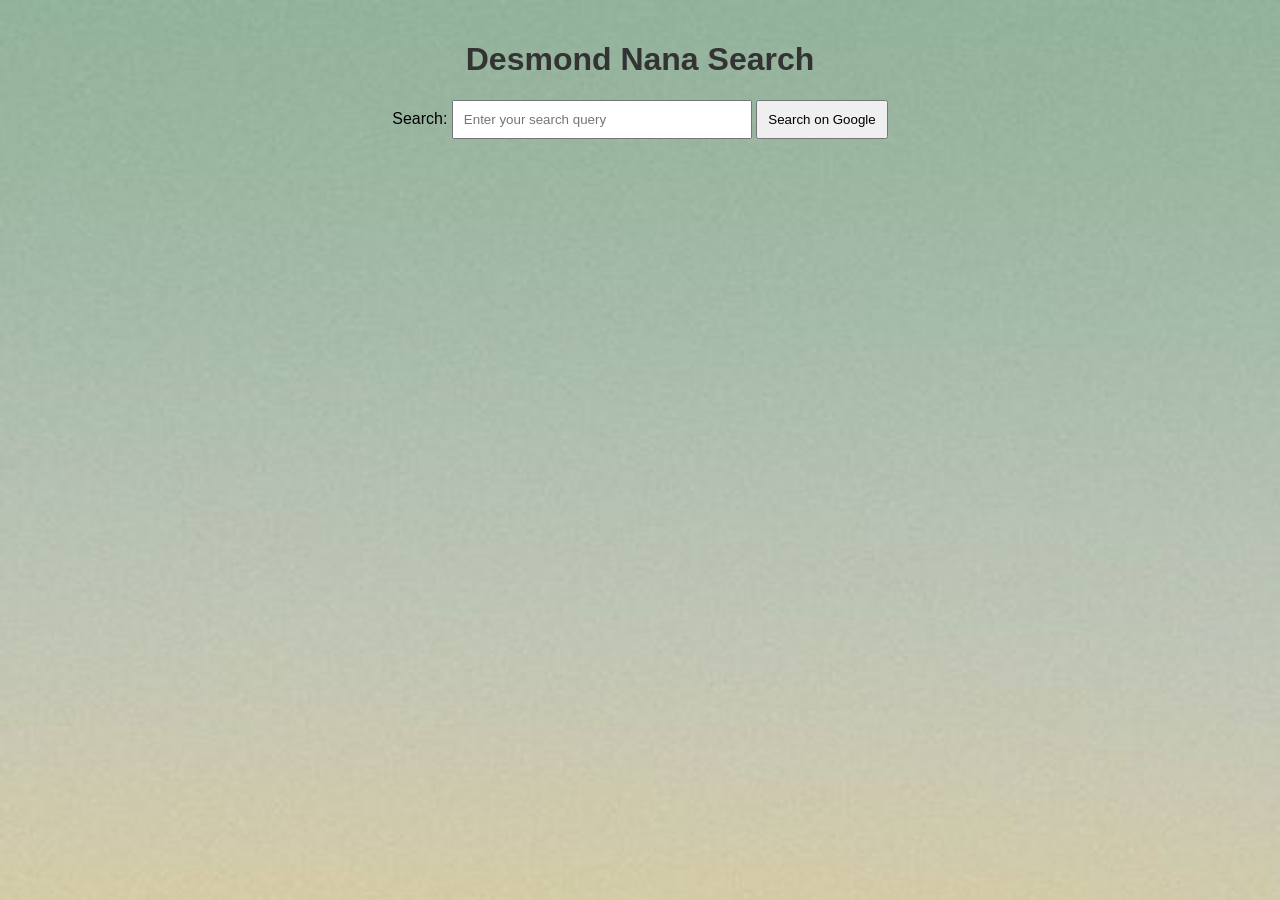
<file: Cs project/index.html>
<!DOCTYPE html>
<html lang="en">
<head>
    <meta charset="UTF-8">
    <link rel="stylesheet" href="style.css"
    <meta name="viewport" content="width=device-width, initial-scale=1.0">
    <title>Google Search</title>
    <style>
        body {
            font-family: Arial, sans-serif;
            background-color: #f7f7f7;
            margin: 0;
            padding: 20px;
            text-align: center;
        }

        h1 {
            color: #333;
        }

        form {
            margin-top: 20px;
        }

        input[type="text"] {
            padding: 10px;
            width: 300px;
            box-sizing: border-box;
        }

        button {
            padding: 10px;
            cursor: pointer;
        }
    </style>
</head>
<body>

<h1>Desmond Nana Search</h1>

<form action="https://www.google.com/search" method="GET" target="_blank">
    <label for="search">Search:</label>
    <input type="text" id="search" name="q" placeholder="Enter your search query">
    <button type="submit">Search on Google</button>
</form>

<body style="background-color: #f2f2f2; background-image: url('p1.jpg'); background-size: cover;">


</body>
</html>
</file>
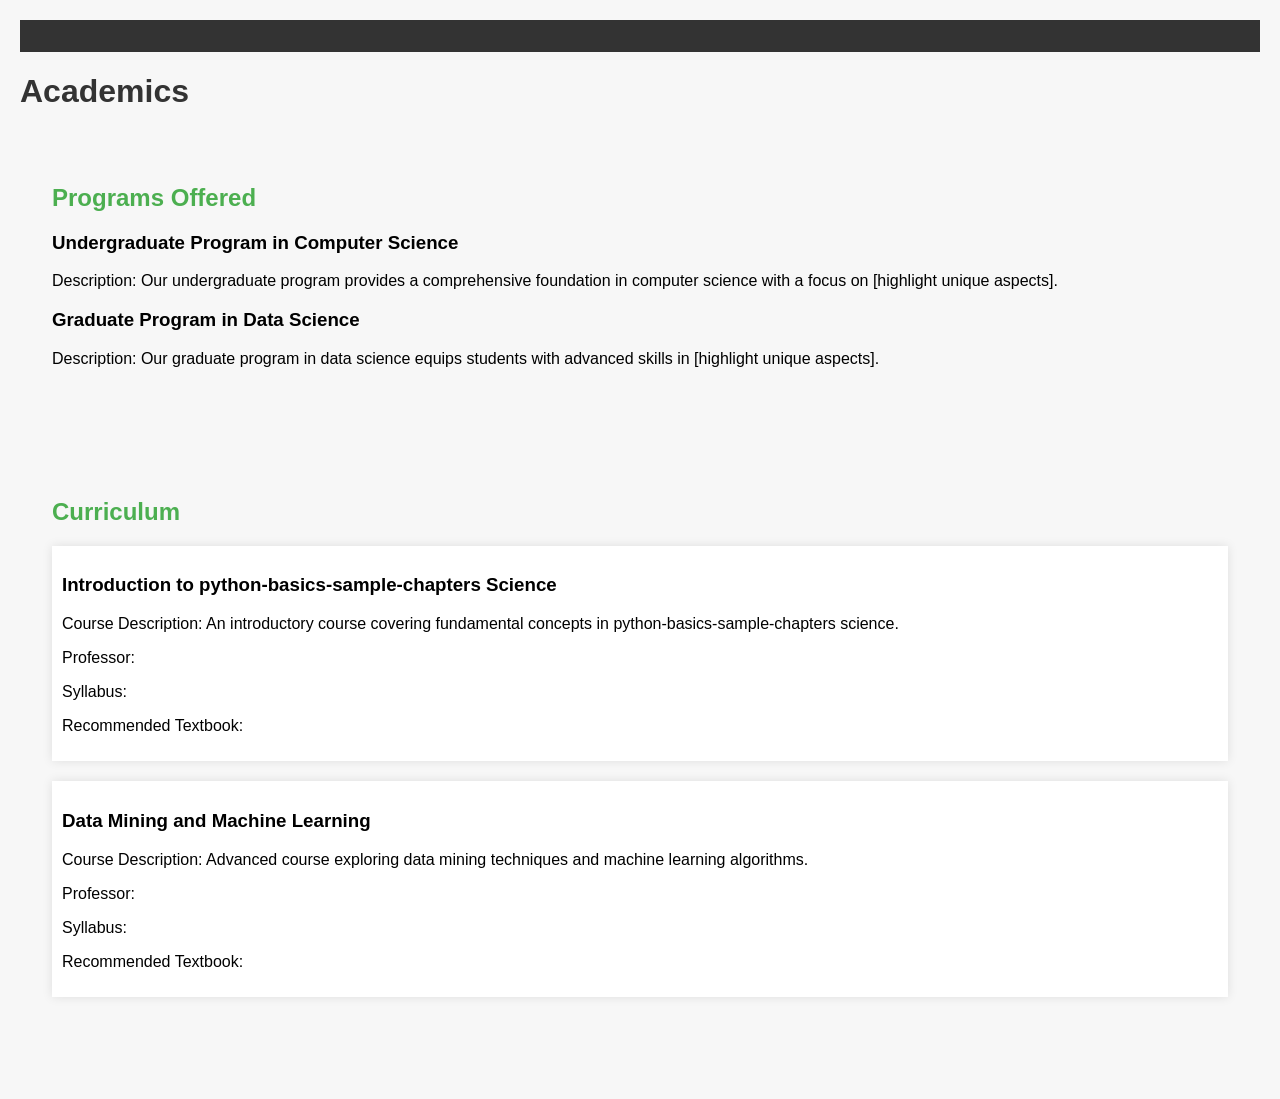
<file: Cs project/academics.html>
<!DOCTYPE html>
<html lang="en">
<head>
    <meta charset="UTF-8">
    <link rel="stylesheet" href="style.css"
    <meta name="viewport" content="width=device-width, initial-scale=1.0">
    <header>
        <title>Academics</title>
    </header>
    <style>

        body {
            font-family: Arial, sans-serif;
            background-color: #f7f7f7;
            margin: 0;
            padding: 20px;
        }

        h1 {
            color: #333;
        }

        section {
            margin-bottom: 30px;
        }

        h2 {
            color: #4CAF50;
        }

        ul {
            list-style-type: none;
            padding: 0;
        }

        li {
            margin-bottom: 10px;
        }

        .course {
            margin-bottom: 20px;
            padding: 10px;
            background-color: #fff;
            box-shadow: 0 0 10px rgba(0, 0, 0, 0.1);
        }
    </style>
</head>
<body>

<h1>Academics</h1>

<section>
    <h2>Programs Offered</h2>
    <ul>
        <li>
            <h3>Undergraduate Program in Computer Science</h3>
            <p>Description: Our undergraduate program provides a comprehensive foundation in computer science with a focus on [highlight unique aspects].</p>
        </li>
        <li>
            <h3>Graduate Program in Data Science</h3>
            <p>Description: Our graduate program in data science equips students with advanced skills in [highlight unique aspects].</p>
        </li>
        
    </ul>
</section>

<section>
    <h2>Curriculum</h2>
    <div class="course">
        <h3>Introduction to python-basics-sample-chapters Science</h3>
        <p>Course Description: An introductory course covering fundamental concepts in python-basics-sample-chapters science.</p>
        <p>Professor: <a href="professor1_bio.html">Dr. John Doe</a></p>
        <p>Syllabus: <a href="Sch_of_Phys_and_Math_Sc.pdf" target="_blank">Download</a></p>
        <p>Recommended Textbook: <a href="python-basics-sample-chapters.pdf"> python-basics-sample-chapters Book</a></p>
    </div>

    <div class="course">
        <h3>Data Mining and Machine Learning</h3>
        <p>Course Description: Advanced course exploring data mining techniques and machine learning algorithms.</p>
        <p>Professor: <a href="professor2_bio.html">Dr. Jane Smith</a></p>
        <p>Syllabus: <a href="Sch_of_Phys_and_Math_Sc.pdf" target="_blank">Download</a></p>
        <p>Recommended Textbook: <a href="FullText.pdf">Data Mining Handbook</a></p>
    </div>


</section>

</body>
</html>
</file>
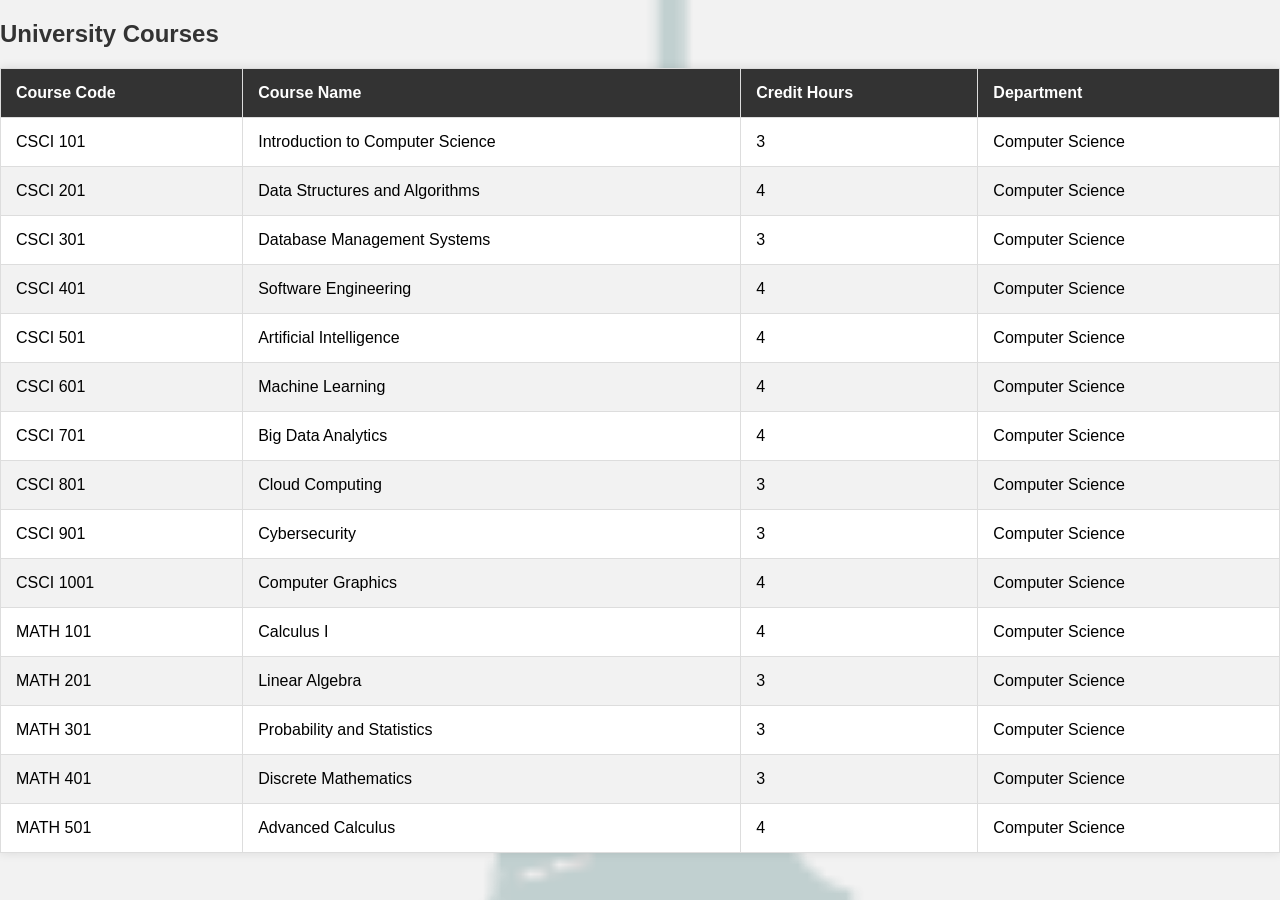
<file: Cs project/coures.html>
<!DOCTYPE html>
<html lang="en">
<head>
    <meta charset="UTF-8">
    <link rel="stylesheet" href="style.css"
    <meta name="viewport" content="width=device-width, initial-scale=1.0">
    <title>University Courses</title>
    <style>
        body {
            font-family: Arial, sans-serif;
            background-color: #f7f7f7;
            margin: 0;
            padding: 0;
        }

        h2 {
            color: #333;
        }

        table {
            width: 100%;
            border-collapse: collapse;
            margin-top: 20px;
            background-color: #fff;
            box-shadow: 0 0 10px rgba(0, 0, 0, 0.1);
        }

        th, td {
            border: 1px solid #ddd;
            padding: 15px;
            text-align: left;
        }

        th {
            background-color: #333;
            color: #fff;
        }

        tr:nth-child(even) {
            background-color: #f2f2f2;
        }

        tr:hover {
            background-color: #e0e0e0;
        }
    </style>
    <body style="background-color: #f2f2f2; background-image: url('great-hall-artwork.png'); background-size: cover;"></body>
</head>
<body>

<h2>University Courses</h2>

<table>
    <thead>
        <tr>
            <th>Course Code</th>
            <th>Course Name</th>
            <th>Credit Hours</th>
            <th>Department</th>
        </tr>
    </thead>
    <tbody>
        
        <tr>
            <td>CSCI 101</td>
            <td>Introduction to Computer Science</td>
            <td>3</td>
            <td>Computer Science</td>
        </tr>
        <tr>
            <td>CSCI 201</td>
            <td>Data Structures and Algorithms</td>
            <td>4</td>
            <td>Computer Science</td>
        </tr>
        <tr>
            <td>CSCI 301</td>
            <td>Database Management Systems</td>
            <td>3</td>
            <td>Computer Science</td>
        </tr>
        <tr>
            <td>CSCI 401</td>
            <td>Software Engineering</td>
            <td>4</td>
            <td>Computer Science</td>
        </tr>
        <tr>
            <td>CSCI 501</td>
            <td>Artificial Intelligence</td>
            <td>4</td>
            <td>Computer Science</td>
        </tr>

        
        <tr>
            <td>CSCI 601</td>
            <td>Machine Learning</td>
            <td>4</td>
            <td>Computer Science</td>
        </tr>
        <tr>
            <td>CSCI 701</td>
            <td>Big Data Analytics</td>
            <td>4</td>
            <td>Computer Science</td>
        </tr>
        <tr>
            <td>CSCI 801</td>
            <td>Cloud Computing</td>
            <td>3</td>
            <td>Computer Science</td>
        </tr>
        <tr>
            <td>CSCI 901</td>
            <td>Cybersecurity</td>
            <td>3</td>
            <td>Computer Science</td>
        </tr>
        <tr>
            <td>CSCI 1001</td>
            <td>Computer Graphics</td>
            <td>4</td>
            <td>Computer Science</td>
        </tr>

        
        <tr>
            <td>MATH 101</td>
            <td>Calculus I</td>
            <td>4</td>
            <td>Computer Science</td>
        </tr>
        <tr>
            <td>MATH 201</td>
            <td>Linear Algebra</td>
            <td>3</td>
            <td>Computer Science</td>
        </tr>
        <tr>
            <td>MATH 301</td>
            <td>Probability and Statistics</td>
            <td>3</td>
            <td>Computer Science</td>
        </tr>
        <tr>
            <td>MATH 401</td>
            <td>Discrete Mathematics</td>
            <td>3</td>
            <td>Computer Science</td>
        </tr>
        <tr>
            <td>MATH 501</td>
            <td>Advanced Calculus</td>
            <td>4</td>
            <td>Computer Science</td>
        </tr>

        
    </tbody>
</table>

</body>
</html>
</file>
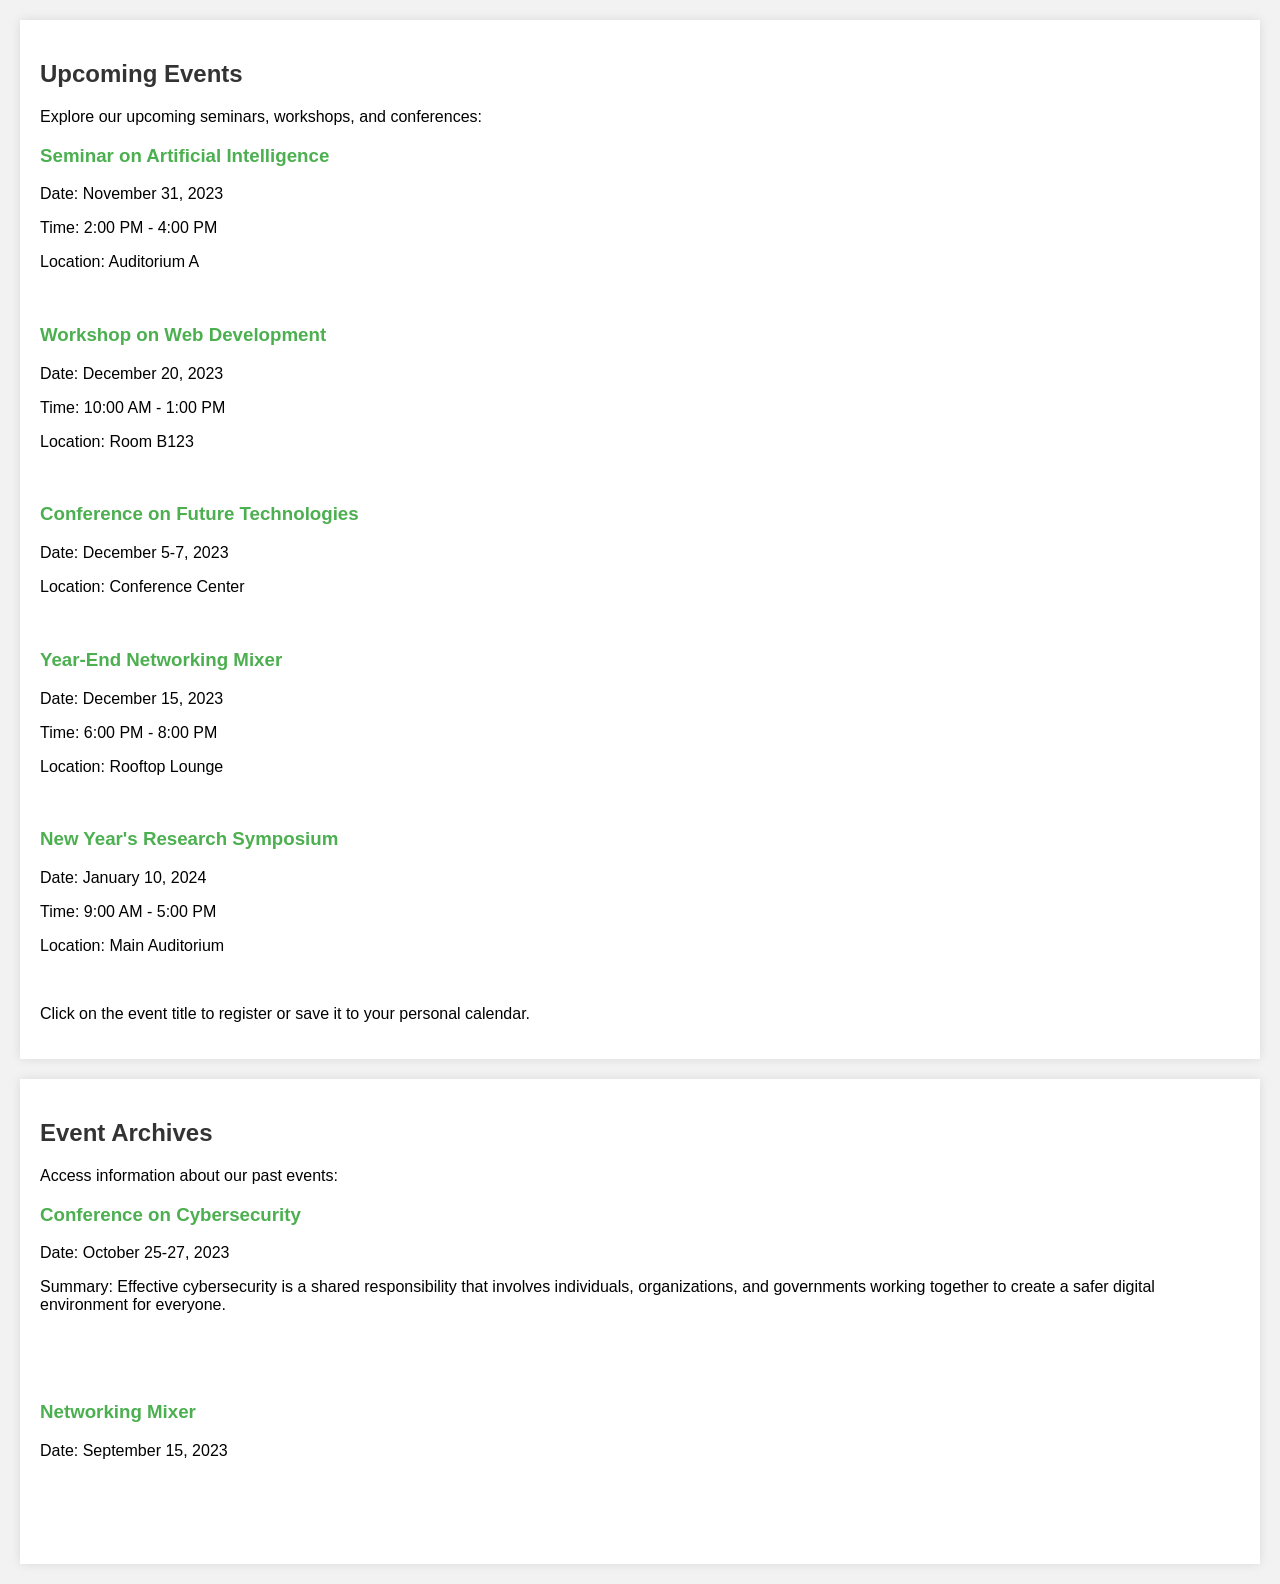
<file: Cs project/event.html>
<!DOCTYPE html>
<html lang="en">
<head>
    <meta charset="UTF-8">
    <link rel="stylesheet" href="style.css"
    <meta name="viewport" content="width=device-width, initial-scale=1.0">
    <title>Events</title>
    <style>
        body {
            font-family: Arial, sans-serif;
            background-color: #f7f7f7;
            margin: 0;
            padding: 0;
        }

        h2 {
            color: #333;
        }

        section {
            margin: 20px;
            padding: 20px;
            background-color: #fff;
            box-shadow: 0 0 10px rgba(0, 0, 0, 0.1);
        }

        h3 {
            color: #4CAF50;
        }

        ul {
            list-style-type: none;
            padding: 0;
        }

        li {
            margin-bottom: 10px;
        }

        img {
            max-width: 100%;
            height: auto;
        }
    </style>
</head>
<body>

<section>
    <h2>Upcoming Events</h2>
    <p>Explore our upcoming seminars, workshops, and conferences:</p>
    <ul>
        <li>
            <h3>Seminar on Artificial Intelligence</h3>
            <p>Date: November 31, 2023</p>
            <p>Time: 2:00 PM - 4:00 PM</p>
            <p>Location: Auditorium A</p>
            <p><a href="#">Register</a></p>
        </li>
        <li>
            <h3>Workshop on Web Development</h3>
            <p>Date: December 20, 2023</p>
            <p>Time: 10:00 AM - 1:00 PM</p>
            <p>Location: Room B123</p>
            <p><a href="#">Register</a></p>
        </li>
        <li>
            <h3>Conference on Future Technologies</h3>
            <p>Date: December 5-7, 2023</p>
            <p>Location: Conference Center</p>
            <p><a href="#">Register</a></p>
        </li>
        <li>
            <h3>Year-End Networking Mixer</h3>
            <p>Date: December 15, 2023</p>
            <p>Time: 6:00 PM - 8:00 PM</p>
            <p>Location: Rooftop Lounge</p>
            <p><a href="#">Register</a></p>
        </li>
        <li>
            <h3>New Year's Research Symposium</h3>
            <p>Date: January 10, 2024</p>
            <p>Time: 9:00 AM - 5:00 PM</p>
            <p>Location: Main Auditorium</p>
            <p><a href="#">Register</a></p>
        </li>
        
    </ul>
    <p>Click on the event title to register or save it to your personal calendar.</p>
</section>

<section>
    <h2>Event Archives</h2>
    <p>Access information about our past events:</p>
    <ul>
        <li>
            <h3>Conference on Cybersecurity</h3>
            <p>Date: October 25-27, 2023</p>
            <p>Summary: Effective cybersecurity is a shared responsibility that involves individuals, organizations, and governments working together to create a safer digital environment for everyone.</p>
            <p><a href="#">Photos</a></p>
            <p><a href="#">Recordings</a></p>
        </li>
        <li>
            <h3>Networking Mixer</h3>
            <p>Date: September 15, 2023</p>
            <p><a href="#">Photos</a></p>
            <p><a href="#">Recordings</a></p>
        </li>
        
    </ul>
</section>
<body style="background-color: #f2f2f2; background-image: url('UG\ logo.pdf'); background-size: cover;">

</body>
</html>
</file>
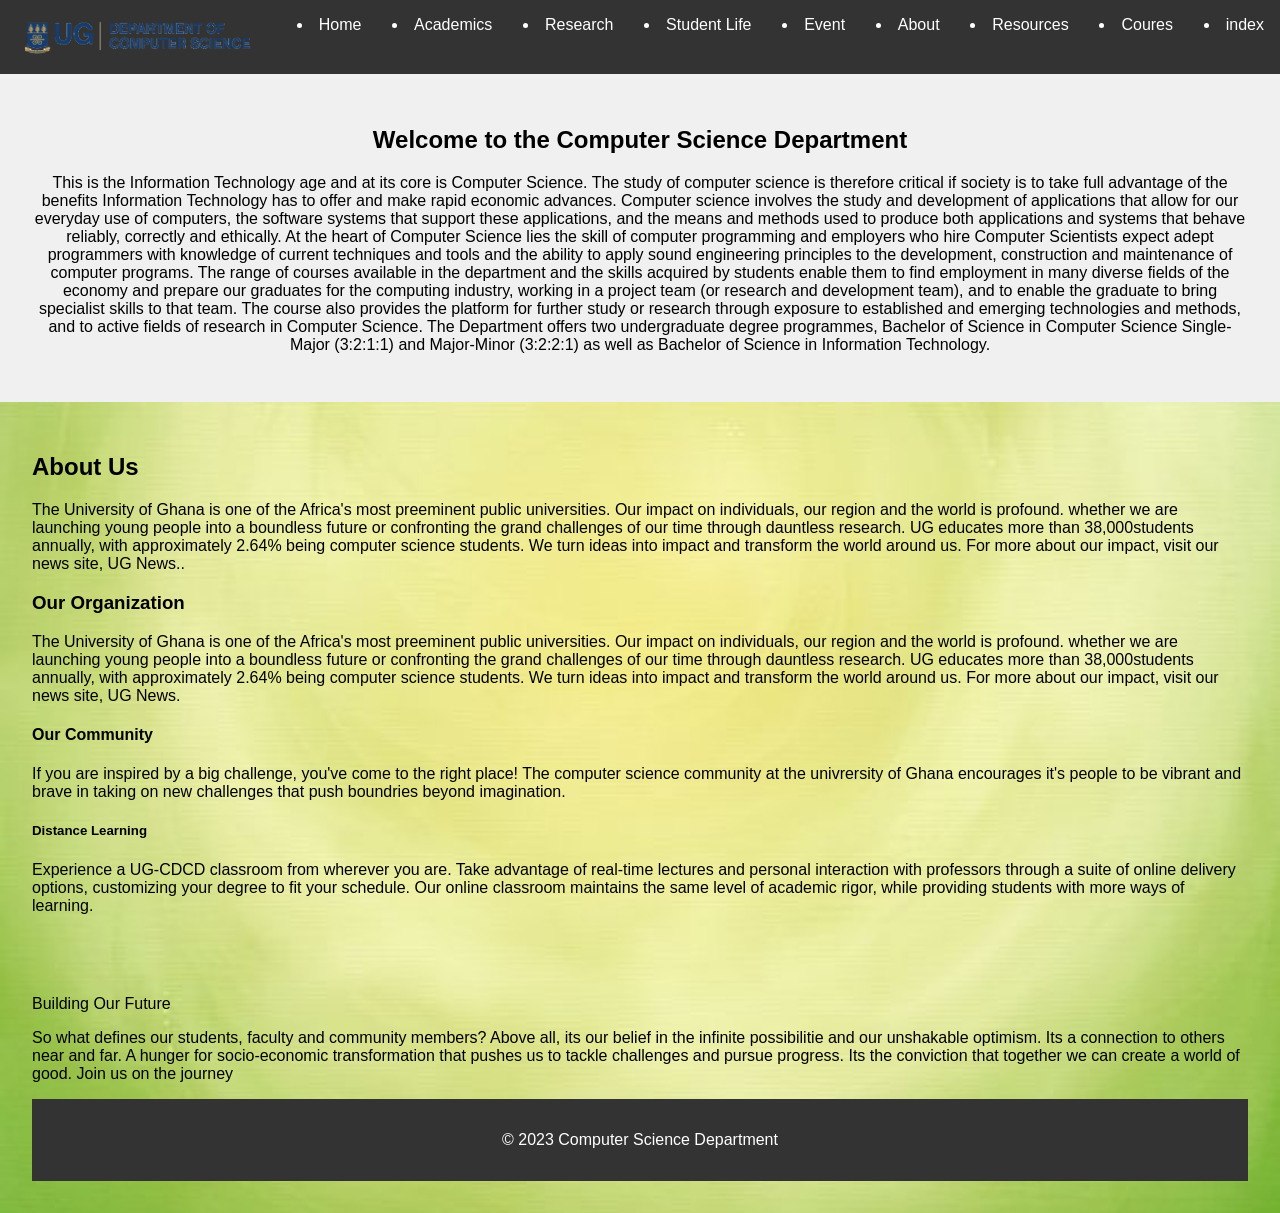
<file: Cs project/home.html>
<!DOCTYPE html>
<html lang="en">
<head>
    <meta charset="UTF-8">
    <link rel="stylesheet" href="style.css"
    <meta name="viewport" content="width=device-width, initial-scale=1.0">
    <title>Computer Science Department</title>
</head>
<body>
    <header>
      <body style="background-color: #f2f2f2; background-image: url('p3.jpg'); background-size: cover;">

      <img src="comScience_logo.png" alt="Department logo" title="" style="width:250px">
      
      
      

                <li><a href="home.html">Home</a></li>
                <li><a href="academics.html">Academics</a></li>
                <li><a href="research.html">Research</a></li>
                <li><a href="student life.html">Student Life</a></li>
                <li><a href="event.html">Event</a></li>
                <li><a href="about.html">About</a></li>
                <li><a href="resources.html">Resources</a></li>
                <li><a href="coures.html">Coures</a></li>
                <li><a href="index.html">index</a></li>
                
                


            </ul>
         </nav>
    </nav>
 </header>
 
 <section id="hero">
    <h1>Welcome to the Computer Science Department</h1>
    <p>This is the Information Technology age and at its core is Computer Science. The study of computer science is therefore critical if society is to take full advantage of the benefits Information Technology has to offer and make rapid economic advances. Computer science involves the study and development of applications that allow for our everyday use of computers, the software systems that support these applications, and the means and methods used to produce both applications and systems that behave reliably, correctly and ethically. At the heart of Computer Science lies the skill of computer programming and employers who hire Computer Scientists expect adept programmers with knowledge of current techniques and tools and the ability to apply sound engineering principles to the development, construction and maintenance of computer programs.

        The range of courses available in the department and the skills acquired by students enable them to find employment in many diverse fields of the economy and prepare our graduates for the computing industry, working in a project team (or research and development team), and to enable the graduate to bring specialist skills to that team. The course also provides the platform for further study or research through exposure to established and emerging technologies and methods, and to active fields of research in Computer Science.
        
        The Department offers two undergraduate degree programmes, Bachelor of Science in Computer Science Single-Major (3:2:1:1) and Major-Minor (3:2:2:1) as well as Bachelor of Science in Information Technology.
        
        </p>
 </section>

 <section id="about">
    <h2>About Us</h2>
    <p>The University of Ghana is one of the Africa's most preeminent public universities. Our impact on individuals, our region and the world is profound. whether we are launching young people into a boundless future or confronting the grand challenges of our time through dauntless research. UG educates more than 38,000students annually, with approximately 2.64% being computer science students. We turn ideas into impact and transform the world around us. For more about our impact, visit our news site, UG News..</p>
    <h3>Our Organization</h3>
    <p>The University of Ghana is one of the Africa's most preeminent public universities. Our impact on individuals, our region and the world is profound. whether we are launching young people into a boundless future or confronting the grand challenges of our time through dauntless research. UG educates more than 38,000students annually, with approximately 2.64% being computer science students. We turn ideas into impact and transform the world around us. For more about our impact, visit our news site, UG News.</p>
    <h4>Our Community</h4>
    <p>If you are inspired by a big challenge, you've come to the right place! The computer science community at the univrersity of Ghana encourages it's people to be vibrant and brave in taking on new challenges that push boundries beyond imagination.</p>
    <h5>Distance Learning</h5>
    <p>Experience a UG-CDCD classroom from wherever you are. Take advantage of real-time lectures and personal interaction with professors through a suite of online delivery options, customizing your degree to fit your schedule. Our online classroom maintains the same level of academic rigor, while providing students with more ways of learning.</p>
    
 </section>

 <section id="about"
 <h6>Building Our Future</h6>
 <p>So what defines our students, faculty and community members? Above all, its our belief in the infinite possibilitie and our unshakable optimism. Its a connection to others near and far. A hunger for socio-economic transformation that pushes us to tackle challenges and pursue progress. Its the conviction that together we can create a world of good. Join us on the journey</p>
 
 <footer>
   <p>&copy; 2023 Computer Science Department</p>
</footer>








    
</body>
</html>
</file>
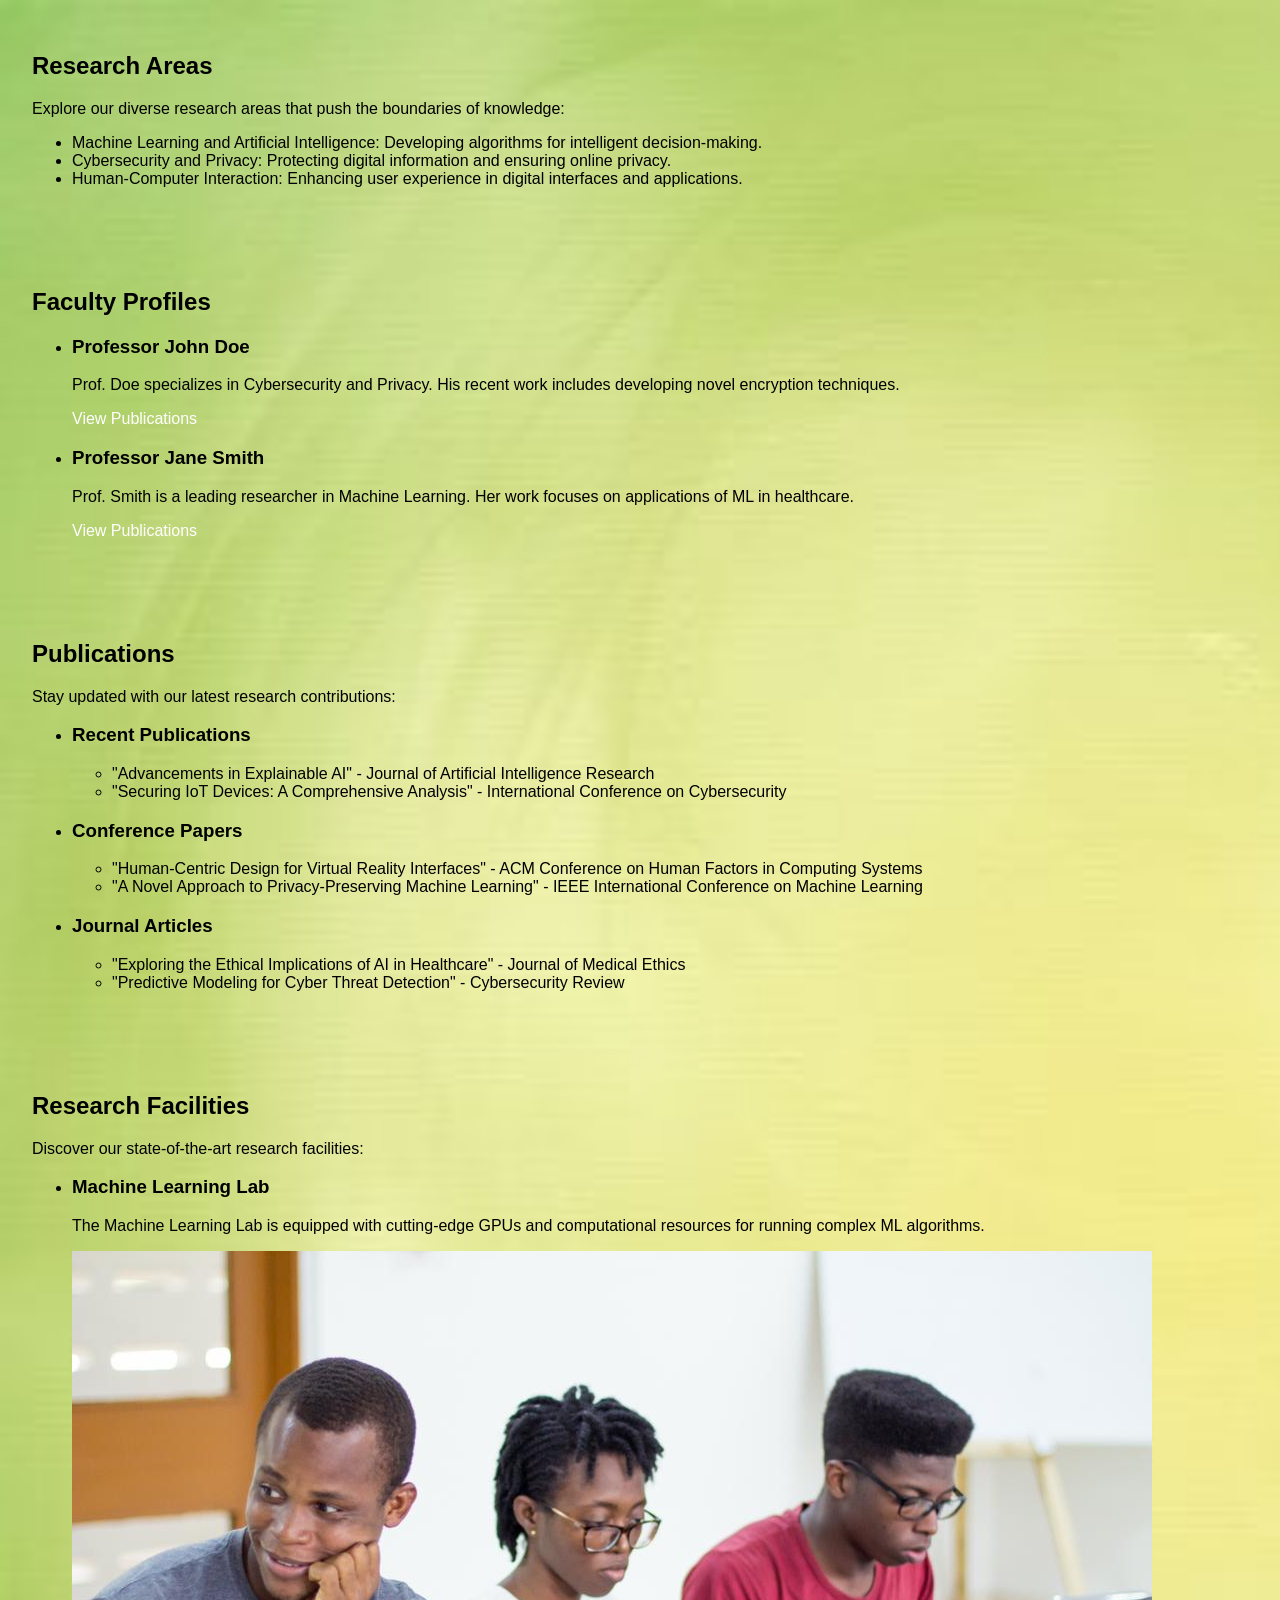
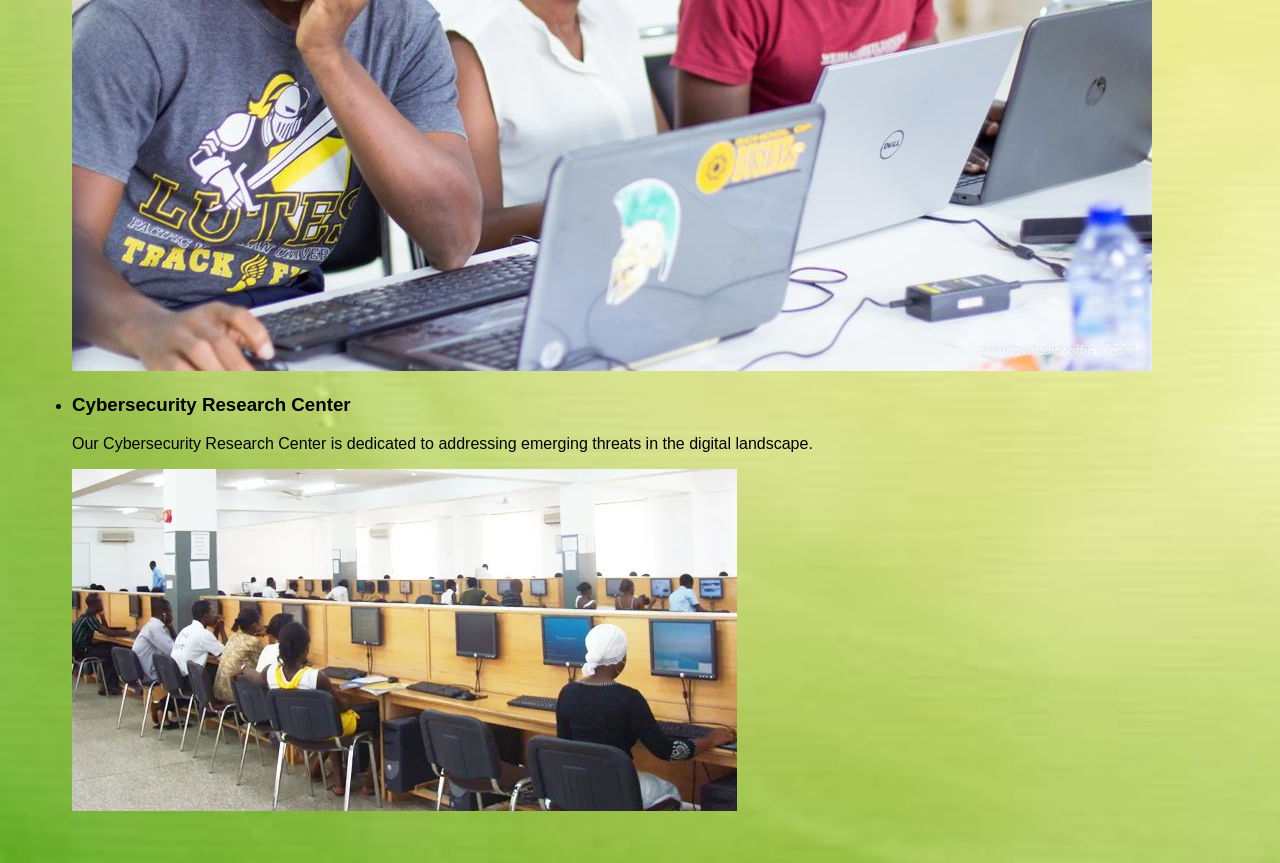
<file: Cs project/research.html>
<!DOCTYPE html>
<html lang="en">
<head>
    <meta charset="UTF-8">
    <link rel="stylesheet" href="style.css"
    <meta name="viewport" content="width=device-width, initial-scale=1.0">
    <title>Research Department</title>
    <style>
        /* Your styling goes here */
    </style>
</head>
<body>

<section>
    <h2>Research Areas</h2>
    <p>Explore our diverse research areas that push the boundaries of knowledge:</p>
    <ul>
        <li>Machine Learning and Artificial Intelligence: Developing algorithms for intelligent decision-making.</li>
        <li>Cybersecurity and Privacy: Protecting digital information and ensuring online privacy.</li>
        <li>Human-Computer Interaction: Enhancing user experience in digital interfaces and applications.</li>
    </ul>
</section>

<section>
    <h2>Faculty Profiles</h2>
    <ul>
        <li>
            <h3>Professor John Doe</h3>
            <p>Prof. Doe specializes in Cybersecurity and Privacy. His recent work includes developing novel encryption techniques.</p>
            <p><a href="#">View Publications</a></p>
        </li>
        <li>
            <h3>Professor Jane Smith</h3>
            <p>Prof. Smith is a leading researcher in Machine Learning. Her work focuses on applications of ML in healthcare.</p>
            <p><a href="#">View Publications</a></p>
        </li>
        <!-- Add more faculty profiles as needed -->
    </ul>
</section>

<section>
    <h2>Publications</h2>
    <p>Stay updated with our latest research contributions:</p>
    <ul>
        <li>
            <h3>Recent Publications</h3>
            <ul>
                <li>"Advancements in Explainable AI" - Journal of Artificial Intelligence Research</li>
                <li>"Securing IoT Devices: A Comprehensive Analysis" - International Conference on Cybersecurity</li>
            </ul>
        </li>
        <li>
            <h3>Conference Papers</h3>
            <ul>
                <li>"Human-Centric Design for Virtual Reality Interfaces" - ACM Conference on Human Factors in Computing Systems</li>
                <li>"A Novel Approach to Privacy-Preserving Machine Learning" - IEEE International Conference on Machine Learning</li>
            </ul>
        </li>
        <li>
            <h3>Journal Articles</h3>
            <ul>
                <li>"Exploring the Ethical Implications of AI in Healthcare" - Journal of Medical Ethics</li>
                <li>"Predictive Modeling for Cyber Threat Detection" - Cybersecurity Review</li>
            </ul>
        </li>
    </ul>
</section>

<section>
    <h2>Research Facilities</h2>
    <p>Discover our state-of-the-art research facilities:</p>
    <ul>
        <li>
            <h3>Machine Learning Lab</h3>
            <p>The Machine Learning Lab is equipped with cutting-edge GPUs and computational resources for running complex ML algorithms.</p>
            <img src="about-img2.jpeg" alt="Machine Learning Lab">
        </li>
        <li>
            <h3>Cybersecurity Research Center</h3>
            <p>Our Cybersecurity Research Center is dedicated to addressing emerging threats in the digital landscape.</p>
            <img src="UGCS.webp" alt="Cybersecurity Research Center">
        </li>
        <!-- Add more research facility showcases as needed -->
    </ul>
</section>
<body style="background-color: #f2f2f2; background-image: url('p3.jpg'); background-size: cover;"></body>

</body>
</html>
</file>
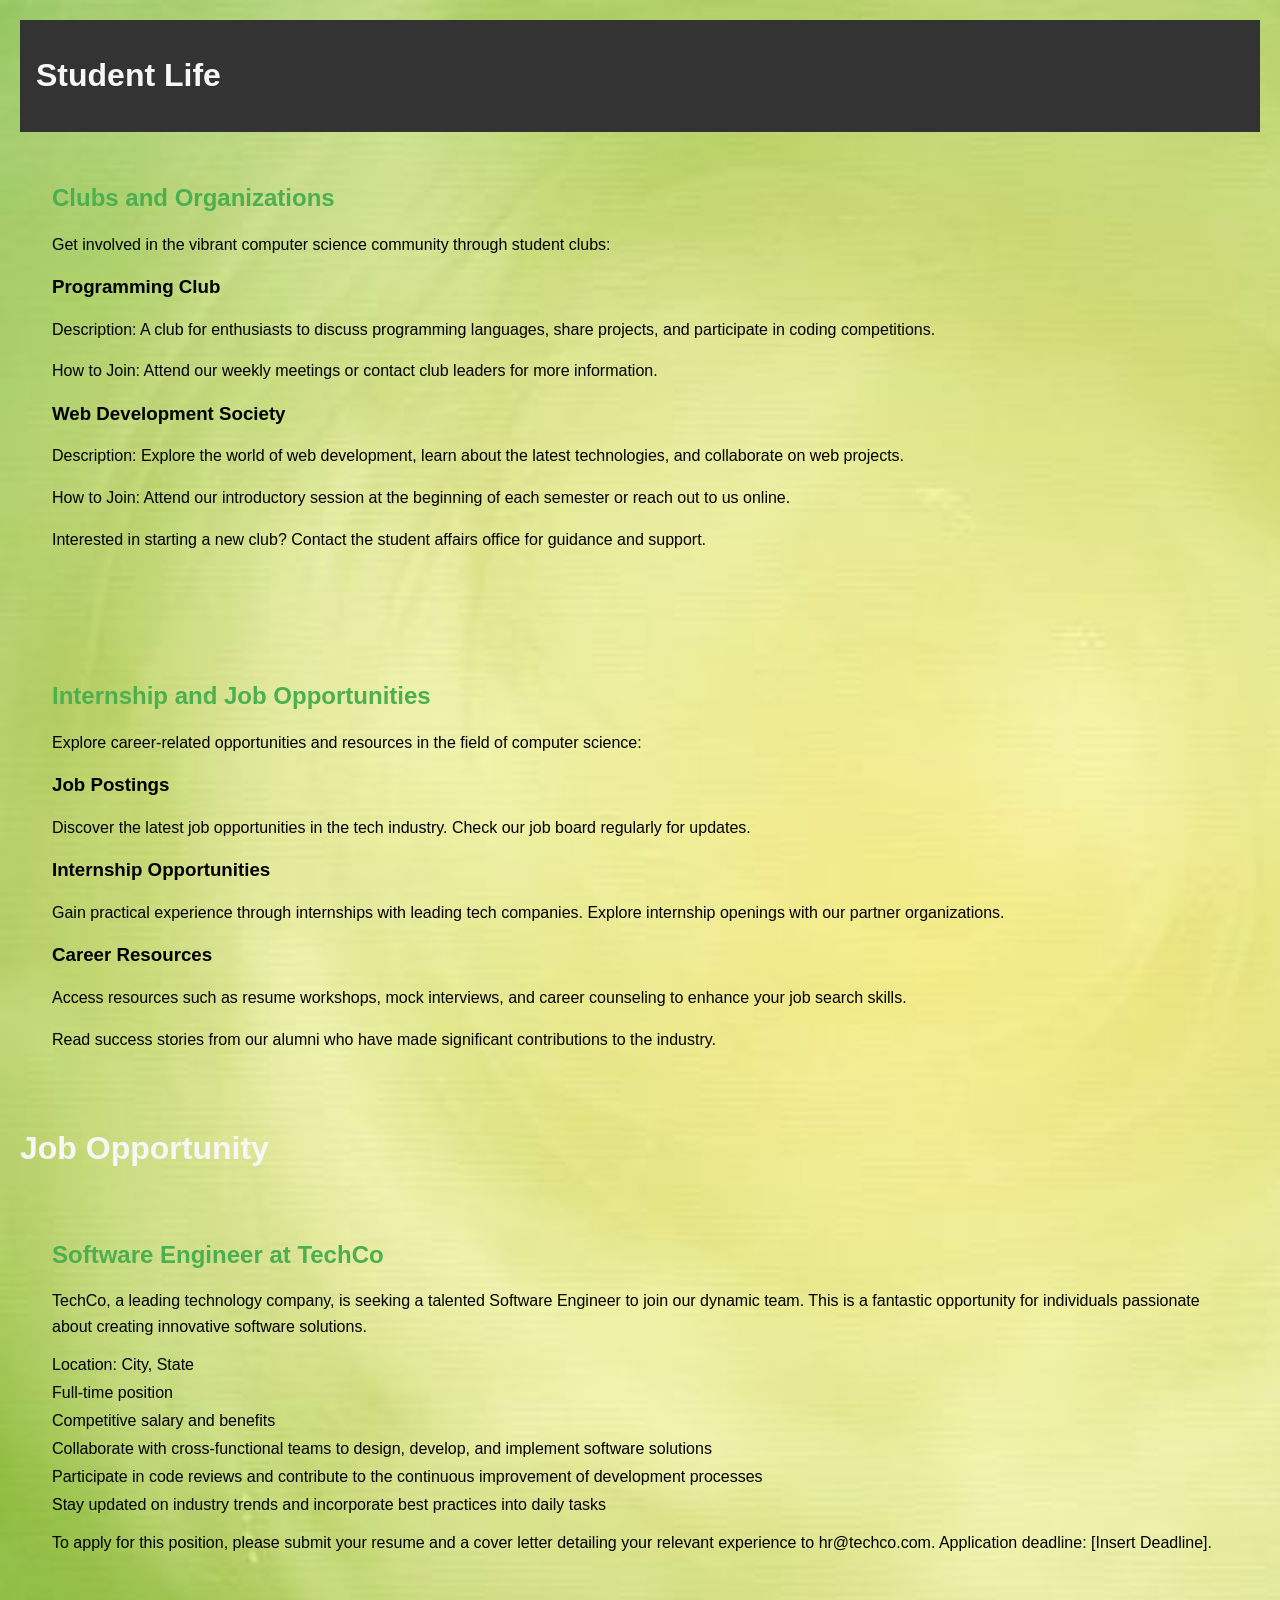
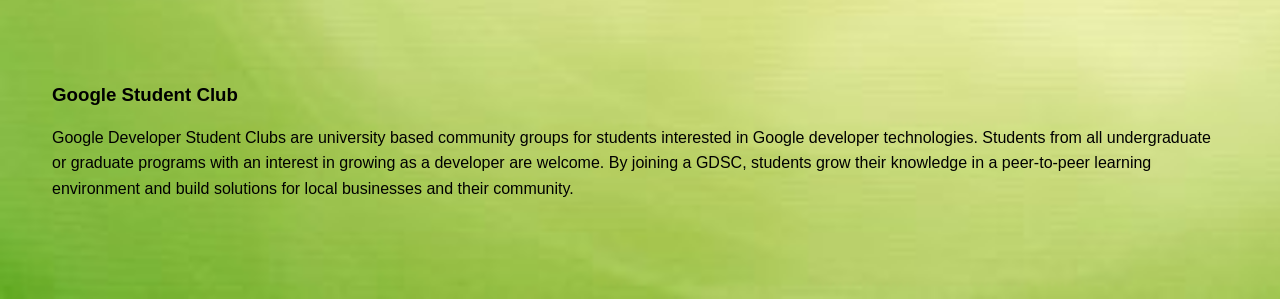
<file: Cs project/Student Life.html>
<!DOCTYPE html>
<html lang="en">
<head>
    <meta charset="UTF-8">
    <link rel="stylesheet" href="style.css"
    <meta name="viewport" content="width=device-width, initial-scale=1.0">
    <title>Student Life</title>
    <style>
        body {
            font-family: Arial, sans-serif;
            background-color: #f7f7f7;
            margin: 0;
            padding: 20px;
        }

        h1 {
            color: #f7f7f7;
        }

        section {
            margin-bottom: 30px;
        }

        h2 {
            color: #4CAF50;
        }

        ul {
            list-style-type: none;
            padding: 0;
        }

        li {
            margin-bottom: 10px;
        }

        p {
            line-height: 1.6;
        }
    </style>
</head>
<body>
    <header>
        <h1> Student Life</h1>
    </header>



<section>
    <h2>Clubs and Organizations</h2>
    <p>Get involved in the vibrant computer science community through student clubs:</p>
    <ul>
        <li>
            <h3>Programming Club</h3>
            <p>Description: A club for enthusiasts to discuss programming languages, share projects, and participate in coding competitions.</p>
            <p>How to Join: Attend our weekly meetings or contact club leaders for more information.</p>
        </li>
        <li>
            <h3>Web Development Society</h3>
            <p>Description: Explore the world of web development, learn about the latest technologies, and collaborate on web projects.</p>
            <p>How to Join: Attend our introductory session at the beginning of each semester or reach out to us online.</p>
        </li>
        
    </ul>
    <p>Interested in starting a new club? Contact the student affairs office for guidance and support.</p>
</section>

<section>
    <h2>Internship and Job Opportunities</h2>
    <p>Explore career-related opportunities and resources in the field of computer science:</p>
    <ul>
        <li>
            <h3>Job Postings</h3>
            <p>Discover the latest job opportunities in the tech industry. Check our job board regularly for updates.</p>
        </li>
        <li>
            <h3>Internship Opportunities</h3>
            <p>Gain practical experience through internships with leading tech companies. Explore internship openings with our partner organizations.</p>
        </li>
        <li>
            <h3>Career Resources</h3>
            <p>Access resources such as resume workshops, mock interviews, and career counseling to enhance your job search skills.</p>
        </li>
    </ul>
    <p>Read success stories from our alumni who have made significant contributions to the industry.</p>
</section>

<h1>Job Opportunity</h1>

<section>
    <h2>Software Engineer at TechCo</h2>
    <p>TechCo, a leading technology company, is seeking a talented Software Engineer to join our dynamic team. This is a fantastic opportunity for individuals passionate about creating innovative software solutions.</p>
    <ul>
        <li>Location: City, State</li>
        <li>Full-time position</li>
        <li>Competitive salary and benefits</li>
        <li>Collaborate with cross-functional teams to design, develop, and implement software solutions</li>
        <li>Participate in code reviews and contribute to the continuous improvement of development processes</li>
        <li>Stay updated on industry trends and incorporate best practices into daily tasks</li>
    </ul>
    <p>To apply for this position, please submit your resume and a cover letter detailing your relevant experience to hr@techco.com. Application deadline: [Insert Deadline].</p>
</section>
<section>
    <h3>Google Student Club</h3>
    <p>Google Developer Student Clubs are university based community groups for students interested in Google developer technologies. Students from all undergraduate or graduate programs with an interest in growing as a developer are welcome. By joining a GDSC, students grow their knowledge in a peer-to-peer learning environment and build solutions for local businesses and their community.</p>
</section>


<body style="background-color: #f2f2f2; background-image: url('p3.jpg'); background-size: cover;">

</body>
</html>
</file>
<file: Cs project/style.css>
body {
    font-family: 'Arial', sans-serif;
    margin: 0;
    padding: 0;
}

header {
    background-color: #333;
    color: rgb(255, 255, 255);
    padding: 1em;
    display: flex;
    justify-content: space-between;
}

nav ul {
    list-style: none;
    display: flex;
}

nav ul li {
    margin-right: 20px;
}

a {
    text-decoration: none;
    color: white;
}

#hero {
    background-color: #f0f0f0;
    padding: 2em;
    text-align: center;
}

section {
    padding: 2em;
}

footer {
    background-color: #333;
    color: white;
    text-align: center;
    padding: 1em;
}
</file>
